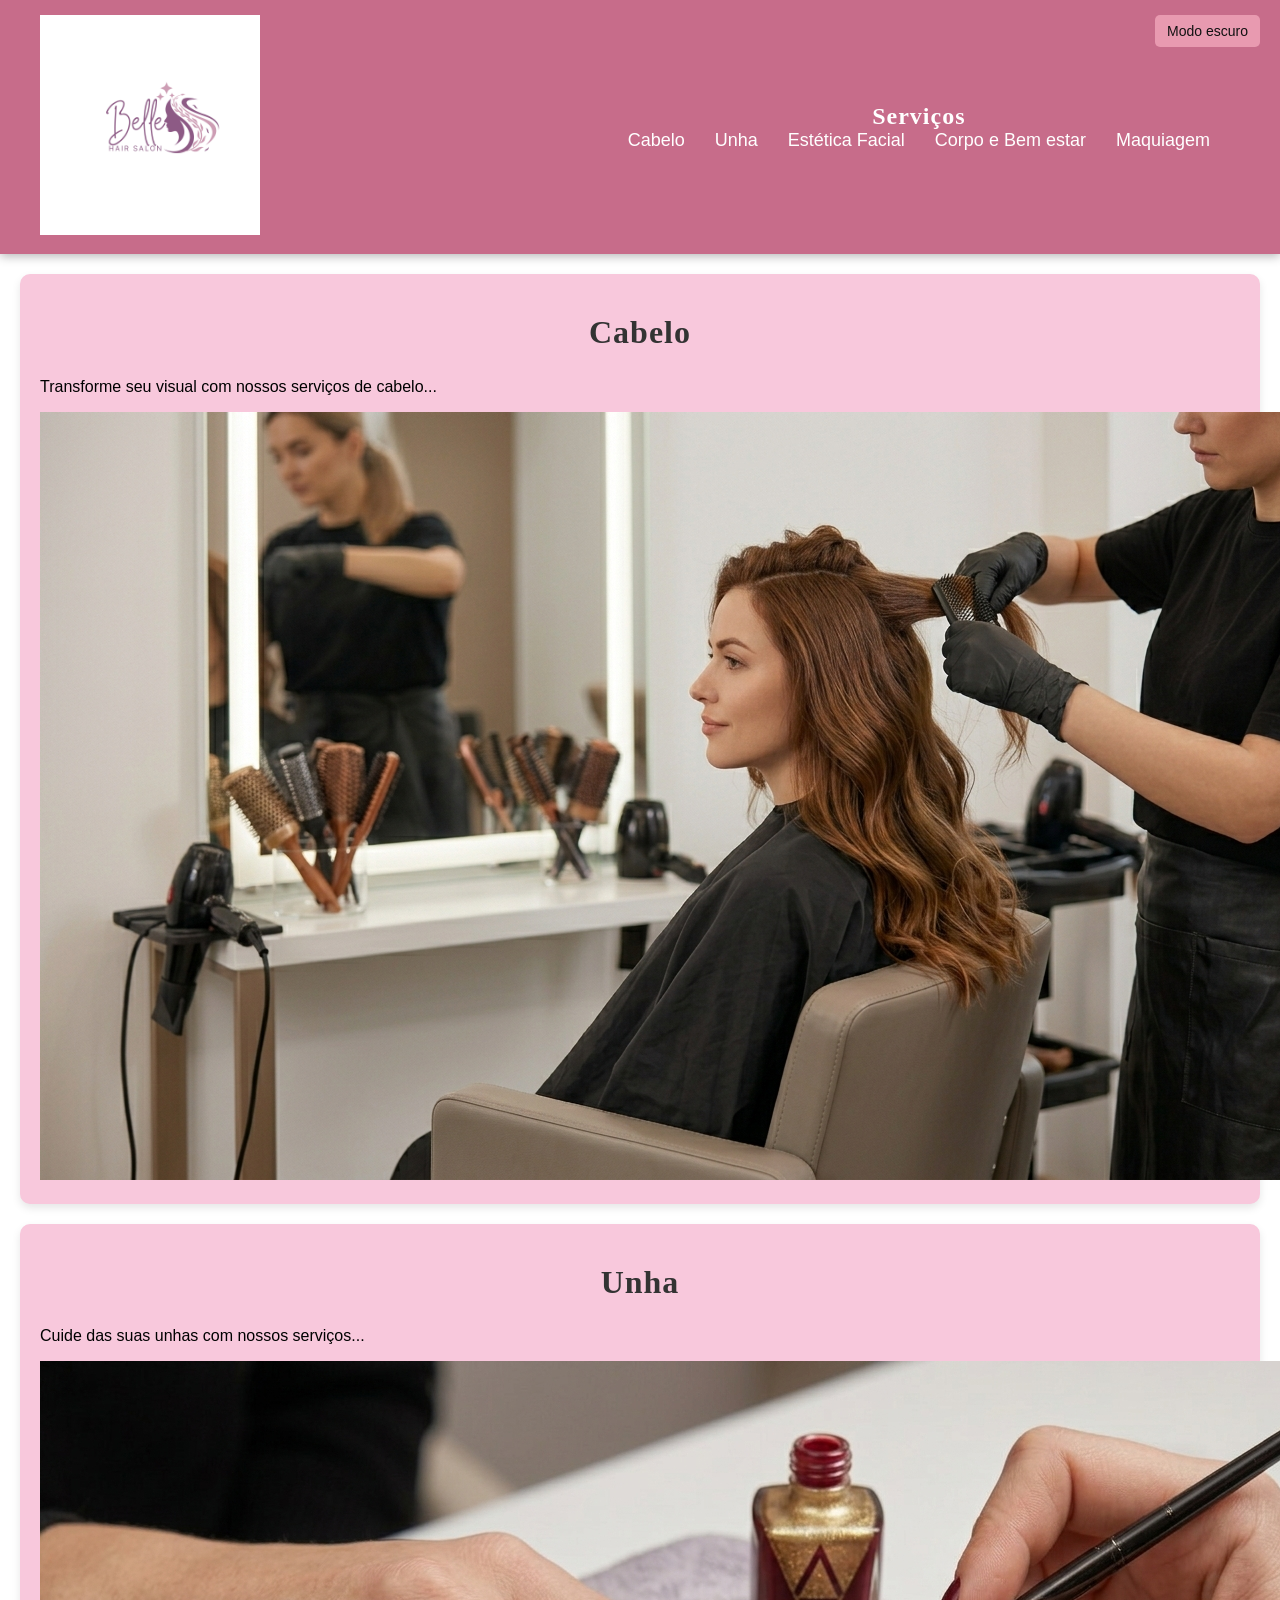
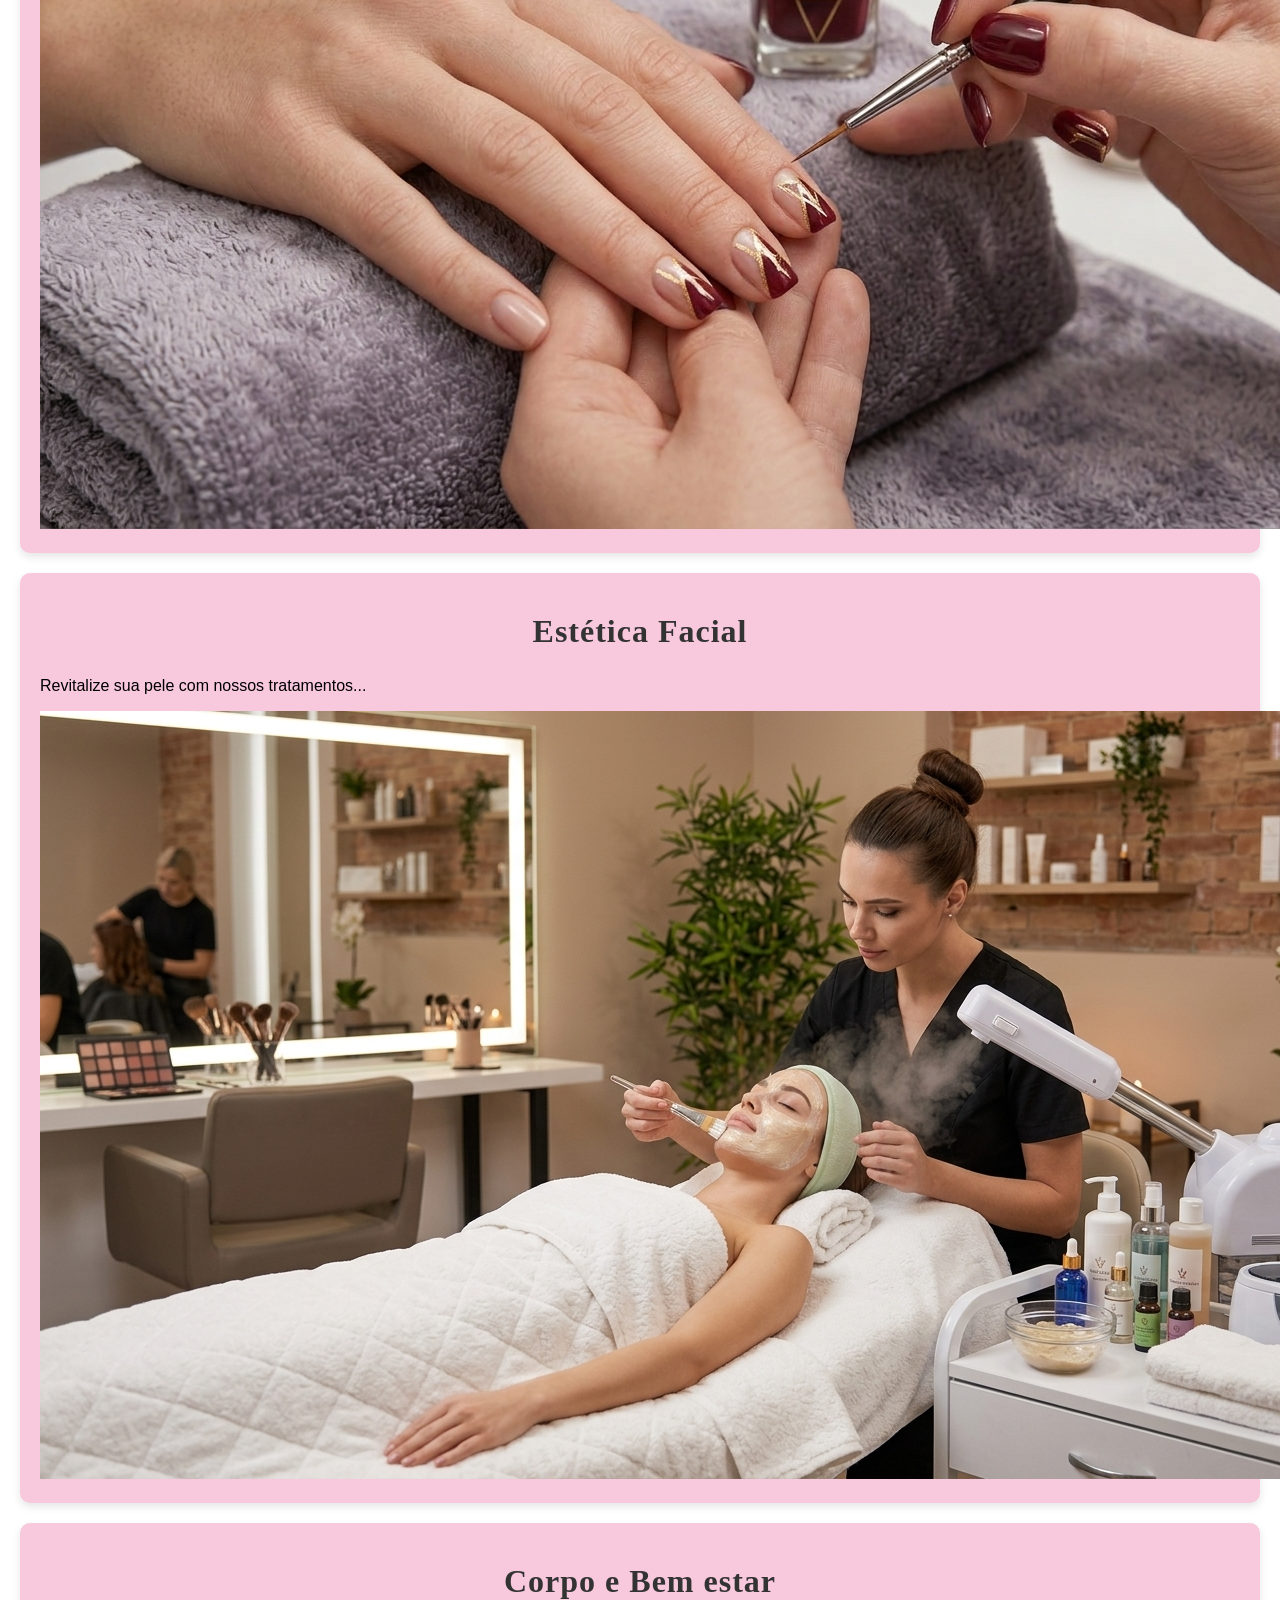
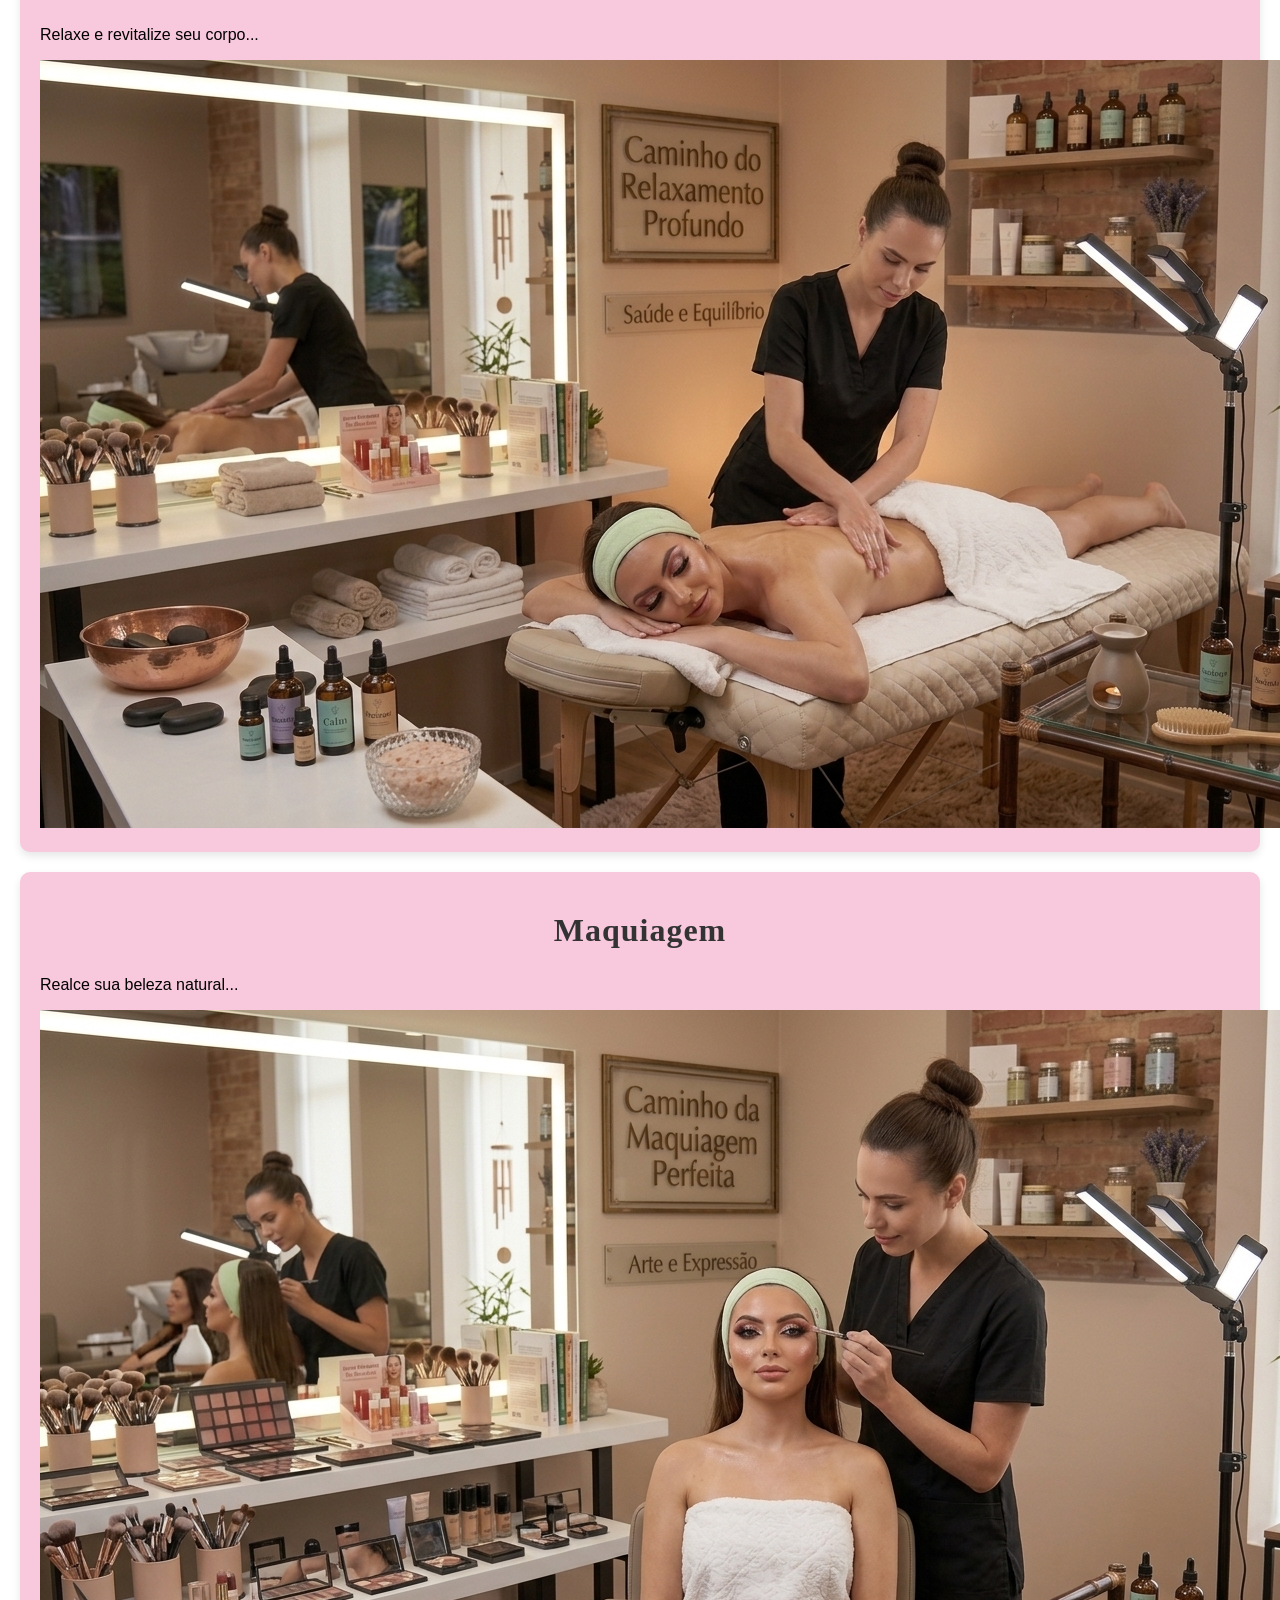
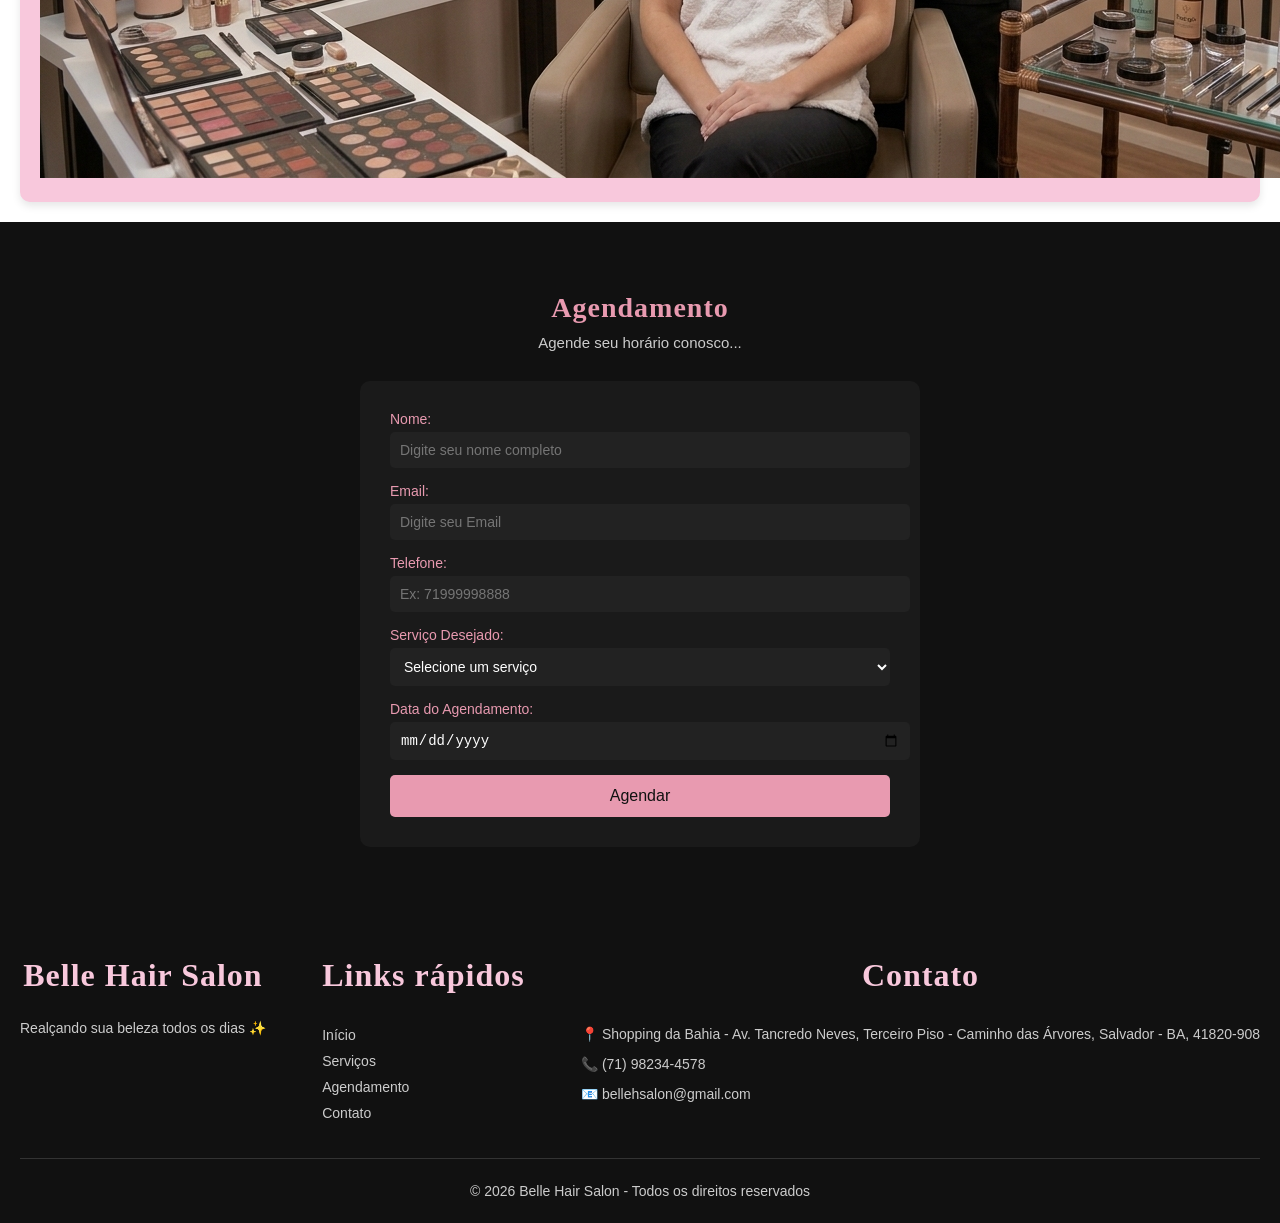
<file: AV1/index.html>
<!DOCTYPE html>
<html lang="pt-BR">
<head>
    <meta charset="UTF-8">
    <meta name="viewport" content="width=device-width, initial-scale=1.0">
    <title>--Belle Hair Salon--</title>
    <link rel="stylesheet" href="style.css">
</head>

<body>

<header id="NAV">

    <button onclick="trocarTema()" class="tema-btn">
        Modo escuro
    </button>

    <div class="logo">
        <img src="IMG/Belle Logo.png" alt="Logo Belle" class="logo">
    </div>

    <nav>
        <h2>Serviços</h2>
        <ul>
            <li><a href="#Cabelo">Cabelo</a></li>
            <li><a href="#Unha">Unha</a></li>
            <li><a href="#Estetica Facial">Estética Facial</a></li>
            <li><a href="#CorpoeBemestar">Corpo e Bem estar</a></li>
            <li><a href="#Maquiagem">Maquiagem</a></li>
        </ul>
    </nav>

</header>

<main>

<section class="Serviços" id="Serviços">

    <div class="servico" id="Cabelo">
        <h2>Cabelo</h2>
        <p>Transforme seu visual com nossos serviços de cabelo...</p>
        <img src="IMG/Cabelo.png" alt="Serviço de cabelo profissional">
    </div>

    <div class="servico" id="Unha">
        <h2>Unha</h2>
        <p>Cuide das suas unhas com nossos serviços...</p>
        <img src="IMG/Unha.png" alt="Serviço de manicure e pedicure">
    </div>

    <div class="servico" id="Estetica Facial">
        <h2>Estética Facial</h2>
        <p>Revitalize sua pele com nossos tratamentos...</p>
        <img src="IMG/Estetica Facial.png" alt="Tratamento de estética facial">
    </div>

    <div class="servico" id="CorpoeBemestar">
        <h2>Corpo e Bem estar</h2>
        <p>Relaxe e revitalize seu corpo...</p>
        <img src="IMG/Corpo e Bem estar.png" alt="Massagem e bem-estar corporal">
    </div>

    <div class="servico" id="Maquiagem">
        <h2>Maquiagem</h2>
        <p>Realce sua beleza natural...</p>
        <img src="IMG/Maquiagem.png" alt="Serviço de maquiagem profissional">
    </div>

</section>

<section class="Agendamento" id="Agendamento">

    <h2>Agendamento</h2>
    <p>Agende seu horário conosco...</p>  

    <div class="formulario">
        <form action="processar_agendamento.php" method="POST">

            <label for="nome">Nome:</label>
            <input type="text" id="nome" name="nome" required minlength="3" placeholder="Digite seu nome completo">

            <label for="email">Email:</label>
            <input type="email" id="email" name="email" required placeholder="Digite seu Email">

            <label for="telefone">Telefone:</label>
            <input type="tel" id="telefone" name="telefone" placeholder="Ex: 71999998888" minlength="10" maxlength="11" pattern="[0-9]{10,11}" required>

            <label for="servico">Serviço Desejado:</label>
            <select id="servico" name="servico" required>
                <option value="">Selecione um serviço</option>
                <option value="Cabelo">Cabelo</option>
                <option value="Unha">Unha</option>
                <option value="Estetica Facial">Estética Facial</option>
                <option value="CorpoeBemestar">Corpo e Bem estar</option>
                <option value="Maquiagem">Maquiagem</option>
            </select>

            <label for="data">Data do Agendamento:</label>
            <input type="date" id="data" name="data" required min="2026-01-01">

            <button type="submit">Agendar</button>

        </form>
    </div>

</section>

</main>

<footer class="footer" id="contato">

    <div class="footer-container">

        <div class="footer-logo">
            <h2>Belle Hair Salon</h2>
            <p>Realçando sua beleza todos os dias ✨</p>
        </div>

        <div class="footer-links">
            <h3>Links rápidos</h3>
            <ul>
                <li><a href="#NAV">Início</a></li>
                <li><a href="#Serviços">Serviços</a></li>
                <li><a href="#Agendamento">Agendamento</a></li>
                <li><a href="#contato">Contato</a></li>
            </ul>
        </div>

        <div class="footer-contato">
            <h3>Contato</h3>
            <p>📍 Shopping da Bahia - Av. Tancredo Neves, Terceiro Piso - Caminho das Árvores,  Salvador - BA, 41820-908</p>
            <p>📞 (71) 98234-4578</p>
            <p>📧 bellehsalon@gmail.com</p>
        </div>

    </div>

    <div class="footer-bottom">
        <p>© 2026 Belle Hair Salon - Todos os direitos reservados</p>
    </div>

</footer>

<script src="script.js"></script>

</body>
</html>
</file>
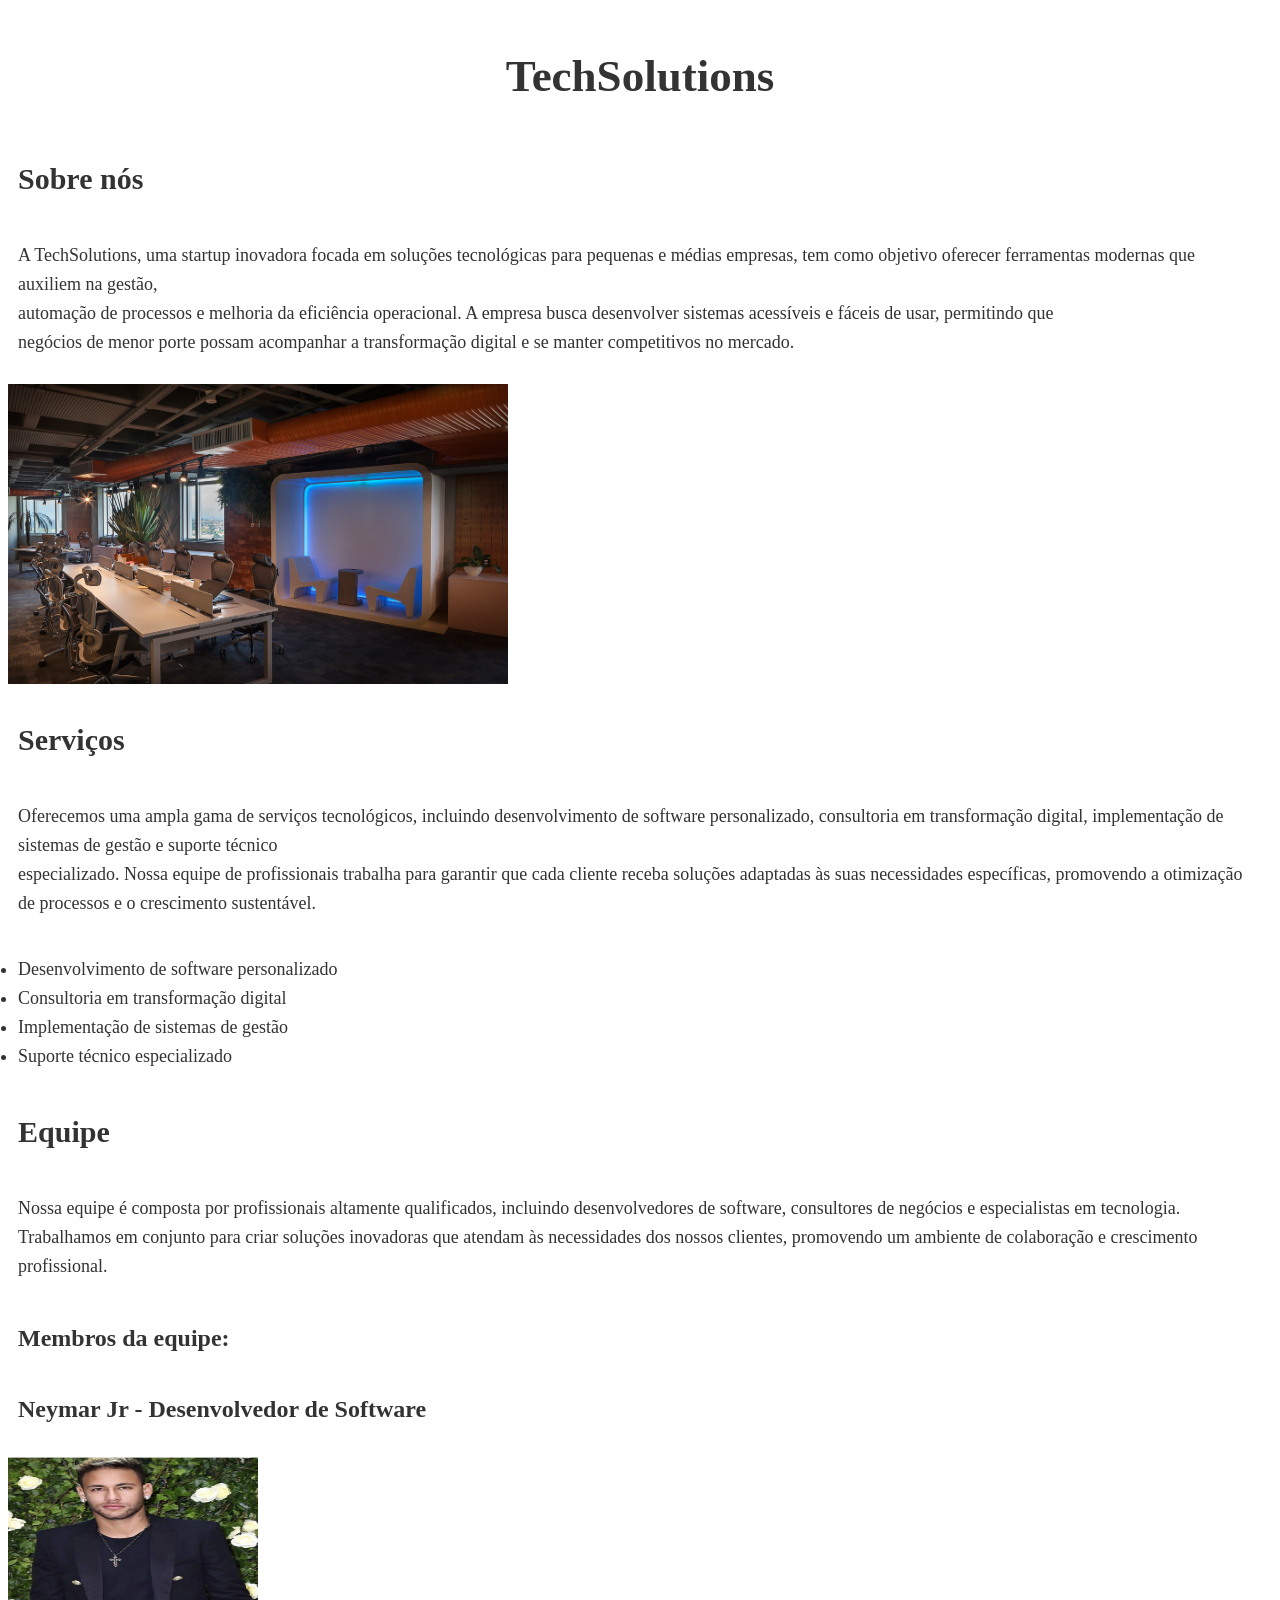
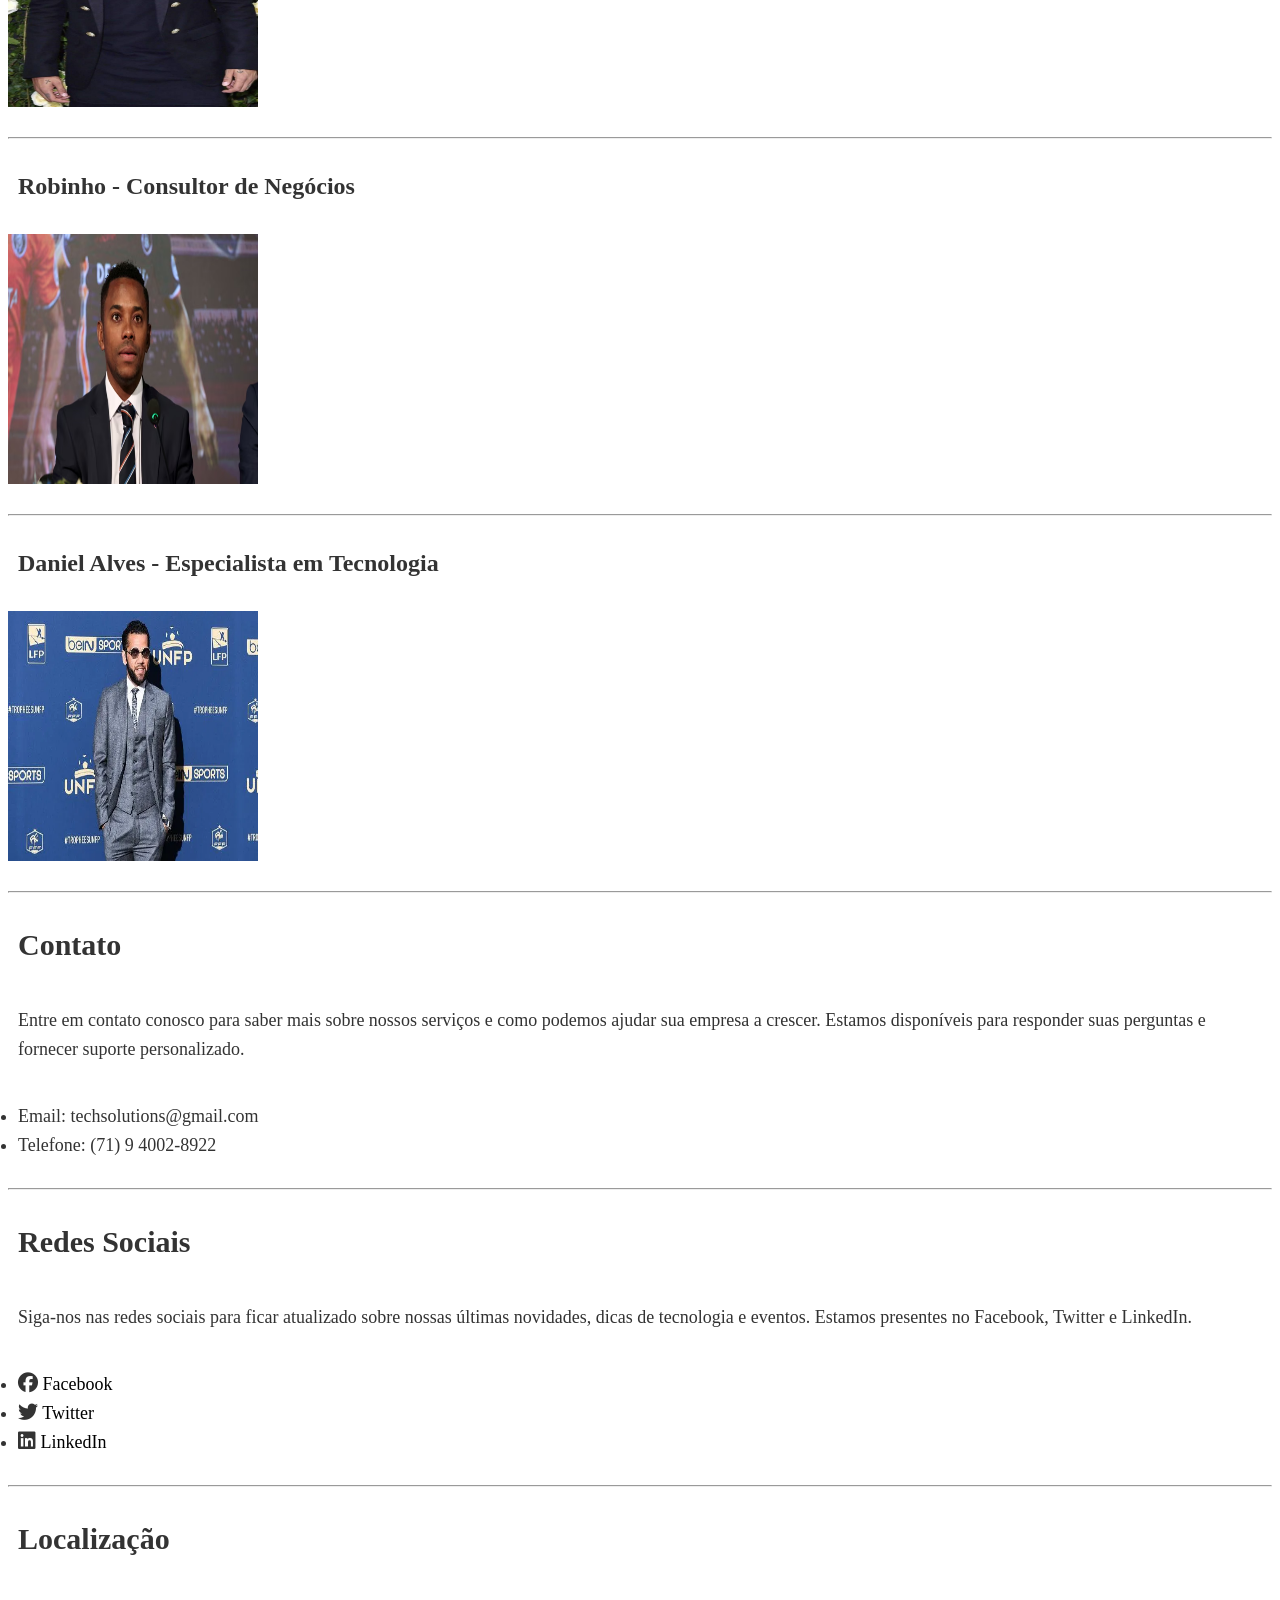
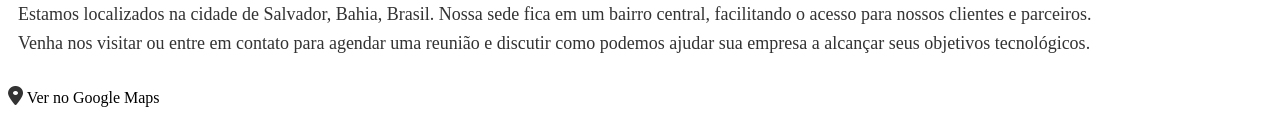
<file: DEV.WEB/index.html>
<!DOCTYPE html>
<html lang="pt-br">
    <meta charset="UTF-8">
    <meta name="viewport" content="width=device-width, initial-scale=1.0">
    <title>TechSolutions</title>

<style>
    h1 {
        color: #333;
        text-align: center;
        padding: 20px;
        font-size: 45px;
        font-weight: bold;
    }
    h2 {
        color: #333;
        text-align: left;
        padding: 10px;
        font-size: 30px;
        font-weight: bold;    
    }
    p {
        color: #333;
        text-align: left;
        padding: 10px;
        font-size: 18px;
        line-height: 1.6;
    }
    ul {
        color: #333;
        text-align: left;
        padding: 10px;
        font-size: 18px;
        line-height: 1.6;
    }
    h3 {
        color: #333;
        text-align: left;
        padding: 10px;
        font-size: 24px;
        font-weight: bold;    
    }
    a {
        color: #000000;
        text-decoration: none;
    }
    i {
        color: #333;
        font-size: 20px;
    }



</style>


</head>

<link rel="stylesheet" href="https://cdnjs.cloudflare.com/ajax/libs/font-awesome/6.5.0/css/all.min.css">

<h1>TechSolutions</h1>

<body>


<h2>Sobre nós</h2>

<p>A TechSolutions, uma startup inovadora focada em soluções tecnológicas para pequenas e médias empresas, tem como objetivo oferecer ferramentas modernas que auxiliem na gestão, <br>automação de processos e melhoria da eficiência operacional. A empresa busca desenvolver sistemas acessíveis e fáceis de usar, permitindo que <br>negócios de menor porte possam acompanhar a transformação digital e se manter competitivos no mercado.</p>

<img src="IMG/startup.jpg" alt="Imagem da startup" width="500" height="300"> 


<h2>Serviços</h2>

<p>Oferecemos uma ampla gama de serviços tecnológicos, incluindo desenvolvimento de software personalizado, consultoria em transformação digital, implementação de sistemas de gestão e suporte técnico <br> especializado.  Nossa equipe de profissionais trabalha para garantir que cada cliente receba soluções adaptadas às suas necessidades específicas, promovendo a otimização <br> de processos e o crescimento sustentável.</p>
<ul>
    <li>Desenvolvimento de software personalizado</li>
    <li>Consultoria em transformação digital</li>
    <li>Implementação de sistemas de gestão</li>
    <li>Suporte técnico especializado</li>
</ul>

<h2>Equipe</h2>

<p>Nossa equipe é composta por profissionais altamente qualificados, incluindo desenvolvedores de software, consultores de negócios e especialistas em tecnologia. <br> Trabalhamos em conjunto para criar soluções inovadoras que atendam às necessidades dos nossos clientes, promovendo um ambiente de colaboração e crescimento profissional.</p>

<h3>Membros da equipe:</h3>

<h3>Neymar Jr - Desenvolvedor de Software</h3>
<img src="IMG/ney.jpg" alt="Neymar Jr" width="250" height="250">
<br><br>
<hr>

<h3>Robinho - Consultor de Negócios</h3>
<img src="IMG/robinho.avif"Robinho" width="250" height="250">
<br><br>
<hr>

<h3>Daniel Alves - Especialista em Tecnologia</h3>
<img src="IMG/dani.webp" alt="Daniel Alves" width="250" height="250">
<br><br>
<hr>

<h2>Contato</h2>
<p>Entre em contato conosco para saber mais sobre nossos serviços e como podemos ajudar sua empresa a crescer. Estamos disponíveis para responder suas perguntas e fornecer suporte personalizado.</p>
<ul>
    <li>Email: techsolutions@gmail.com</li>
    <li>Telefone: (71) 9 4002-8922</li>
</ul>

<hr>

<h2>Redes Sociais</h2>
<p>Siga-nos nas redes sociais para ficar atualizado sobre nossas últimas novidades, dicas de tecnologia e eventos. Estamos presentes no Facebook, Twitter e LinkedIn.</p>
<ul>
    <li>
        <a href="https://facebook.com">
            <i class="fa-brands fa-facebook"></i> Facebook
        </a>
    </li>
    <li>
        <a href="https://twitter.com">
            <i class="fa-brands fa-twitter"></i> Twitter
        </a>
    </li>
    <li>
        <a href="https://linkedin.com">
            <i class="fa-brands fa-linkedin"></i> LinkedIn
        </a>
    </li>
</ul>
<hr>    

<h2>Localização</h2>
<p>Estamos localizados na cidade de Salvador, Bahia, Brasil. Nossa sede fica em um bairro central, facilitando o acesso para nossos clientes e parceiros. <br> Venha nos visitar ou entre em contato para agendar uma reunião e discutir como podemos ajudar sua empresa a alcançar seus objetivos tecnológicos.</p>
<a href="https://maps.google.com/?q=TechSolutions" target="_blank">
    <i class="fa-solid fa-map-marker-alt"></i> Ver no Google Maps
</a>




</body>
</html>
</file>
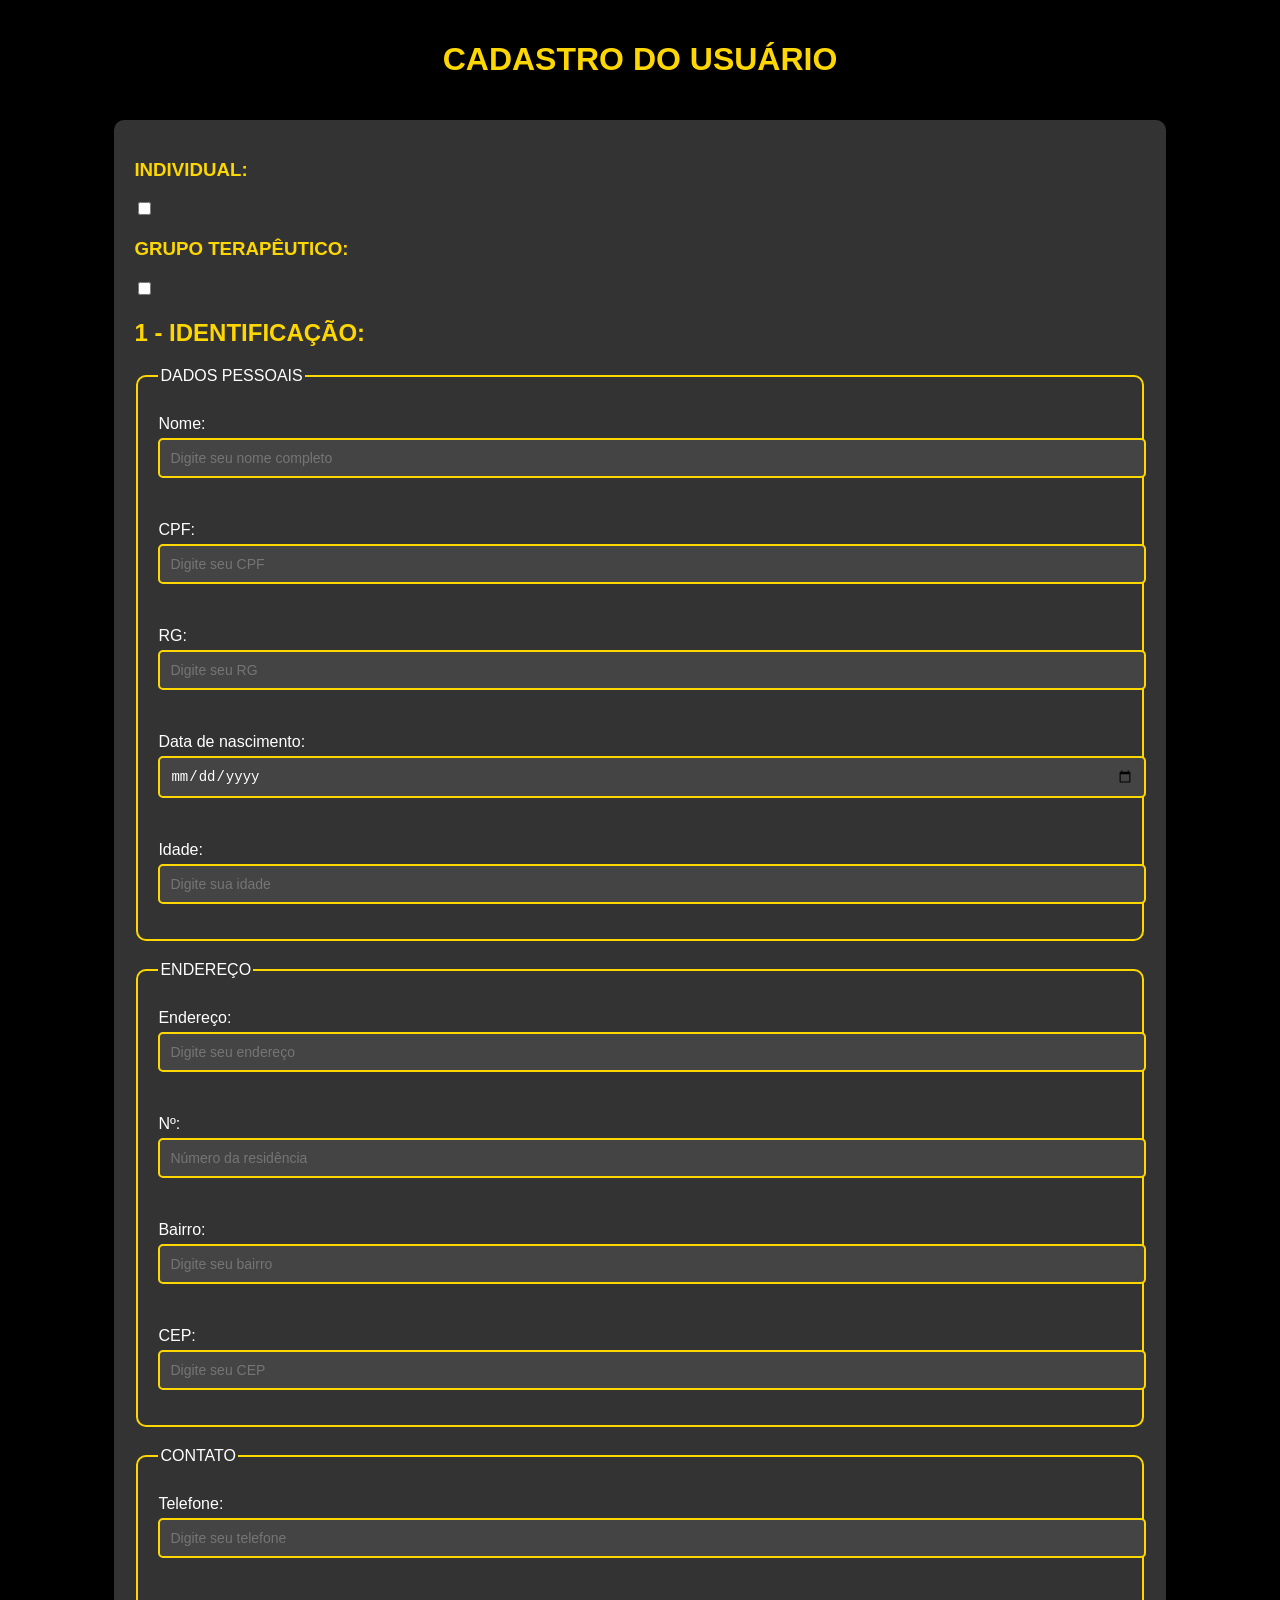
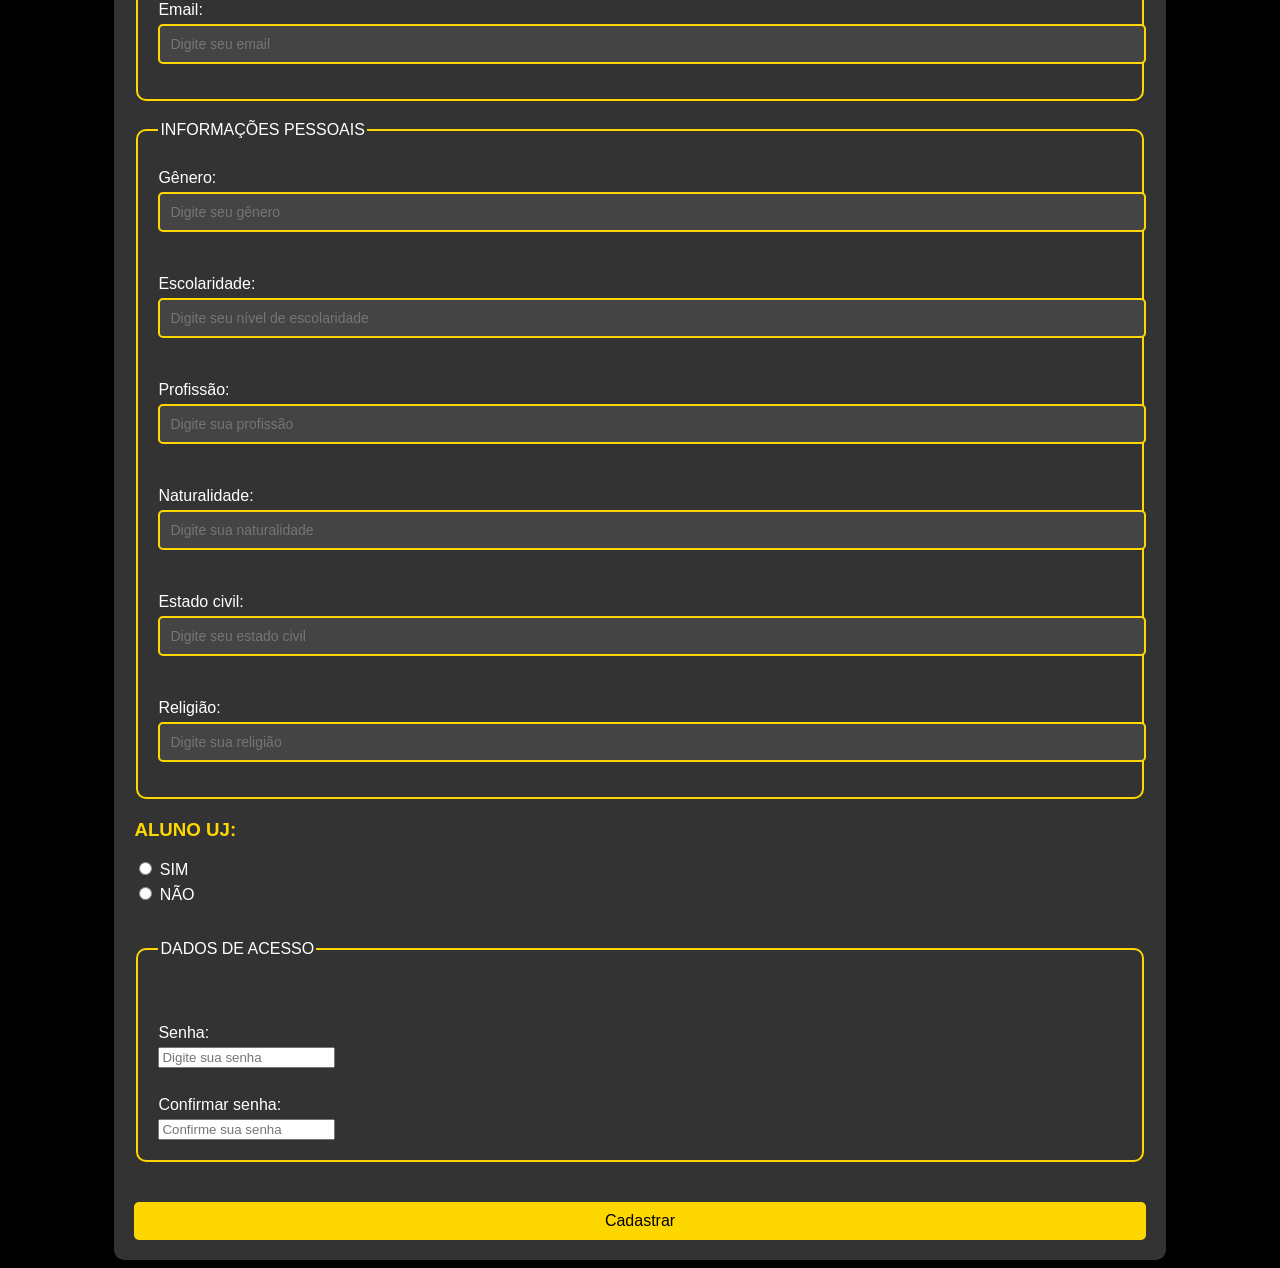
<file: Form/index.html>
<!DOCTYPE html>
    <html lang="pt-br">
    <head>
        <meta charset="UTF-8">
        <meta name="viewport" content="width=device-width, initial-scale=1.0">
        <title>Cadastro do Usuário</title>
        <style>
            body {
                background-color: #000; /* Fundo preto */
                color: #fff; /* Texto branco */
                font-family: Arial, sans-serif;
            }
            h1 {
                color: #FFD700; /* Dourado */
                text-align: center;
                padding: 20px;
            }
            section {
                width: 80%;
                margin: 0 auto;
                background-color: #333; /* Fundo escuro para o formulário */
                padding: 20px;
                border-radius: 10px;
                box-shadow: 0 4px 8px rgba(0, 0, 0, 0.2);
            }
            h2 {
                color: #FFD700; /* Dourado */

            }
            h3 {
                color: #FFD700; /* Dourado */
                

        }
            label {
                display: block;
                margin: 10px 0 5px;
                font-size: 16px;
            }
            input[type="text"],
            input[type="number"],
            input[type="date"],
            input[type="tel"],
            input[type="email"] {
                width: 100%;
                padding: 10px;
                margin-bottom: 15px;
                border: 2px solid #FFD700; /* Borda dourada */
                background-color: #444; /* Fundo escuro */
                color: #fff; /* Texto branco */
                border-radius: 5px;
                font-size: 14px;
            }
            input[type="text"]:focus,
            input[type="number"]:focus,
            input[type="date"]:focus,
            input[type="tel"]:focus,
            input[type="email"]:focus {
                border-color: #FFD700; /* Destaque dourado ao focar */
                outline: none;
            }
            input[type="submit"] {
                background-color: #FFD700; /* Botão dourado */
                color: #000;
                padding: 10px 20px;
                border: none;
                cursor: pointer;
                border-radius: 5px;
                font-size: 16px;
                margin-top: 20px;
                width: 100%;
            }
            input[type="submit"]:hover {
                background-color: #e5b500; /* Efeito hover mais suave */
            }

            fieldset {
                border: 2px solid #FFD700; /* Borda dourada */
                padding: 20px;
                margin-bottom: 20px;
                border-radius: 10px;
            }
        </style>
    </head>
    <body>
        <h1>CADASTRO DO USUÁRIO</h1>
    
    <section>
         <h3>INDIVIDUAL:</h3>
         <input type="checkbox" name="individual" >

         <h3>GRUPO TERAPÊUTICO:</h3>
         <input type="checkbox" name="grupo">

            <h2>1 - IDENTIFICAÇÃO:</h2>
    
            <form action="">
                
            <fieldset>

            <legend>DADOS PESSOAIS</legend>

            <label>Nome:</label>

            <input type="text" placeholder="Digite seu nome completo">

            <br><br>

            <label>CPF:</label>

            <input type="text" placeholder="Digite seu CPF">

            <br><br>

            <label>RG:</label>

            <input type="text" placeholder="Digite seu RG">

            <br><br>

            <label>Data de nascimento:</label>

            <input type="date">
            <br><br>

            <label>Idade:</label>

            <input type="number" placeholder="Digite sua idade">

        </fieldset>

        <fieldset>

            <legend>ENDEREÇO</legend>

            <label>Endereço:</label>

            <input type="text" placeholder="Digite seu endereço">

            <br><br>

            <label>Nº:</label>

            <input type="number" placeholder="Número da residência">

            <br><br>

            <label>Bairro:</label>

            <input type="text" placeholder="Digite seu bairro">

            <br><br>

            <label>CEP:</label>

            <input type="text" placeholder="Digite seu CEP">

        </fieldset>


        <fieldset>

            <legend>CONTATO</legend>

            <label>Telefone:</label>

            <input type="tel" placeholder="Digite seu telefone">

            <br><br>

            <label>Email:</label>

            <input type="email" placeholder="Digite seu email">

        </fieldset>


        <fieldset>

            <legend>INFORMAÇÕES PESSOAIS</legend>

            <label>Gênero:</label>

            <input type="text" placeholder="Digite seu gênero">

            <br><br>

            <label>Escolaridade:</label>

            <input type="text" placeholder="Digite seu nível de escolaridade">

            <br><br>

            <label>Profissão:</label>

            <input type="text" placeholder="Digite sua profissão">

            <br><br>

            <label>Naturalidade:</label>
            <input type="text" placeholder="Digite sua naturalidade">

            <br><br>

            <label>Estado civil:</label>
            <input type="text" placeholder="Digite seu estado civil">

            <br><br>

            <label>Religião:</label>
            <input type="text" placeholder="Digite sua religião">

        </fieldset>


                <h3>ALUNO UJ:</h3>
                <label>
                <input type="radio"name="ALUNO UJ:"value="SIM"> SIM
                </label>
                 
                <input type="radio"name="ALUNO UJ:"value="NÃO"> NÃO
                </label> 
                <br><br><br>
                
        <fieldset>
                 <br><br>
                 
                 <legend>DADOS DE ACESSO</legend>

                 <label>Senha:</label>
                 <input type="password" placeholder="Digite sua senha">

                 <br><br>
 
                 <label>Confirmar senha:</label>
                 <input type="password" placeholder="Confirme sua senha">

        </fieldset>
                
                
                
                <input type="submit" value="Cadastrar">
            </form>
        </section>

    
</body>
</html>
</file>
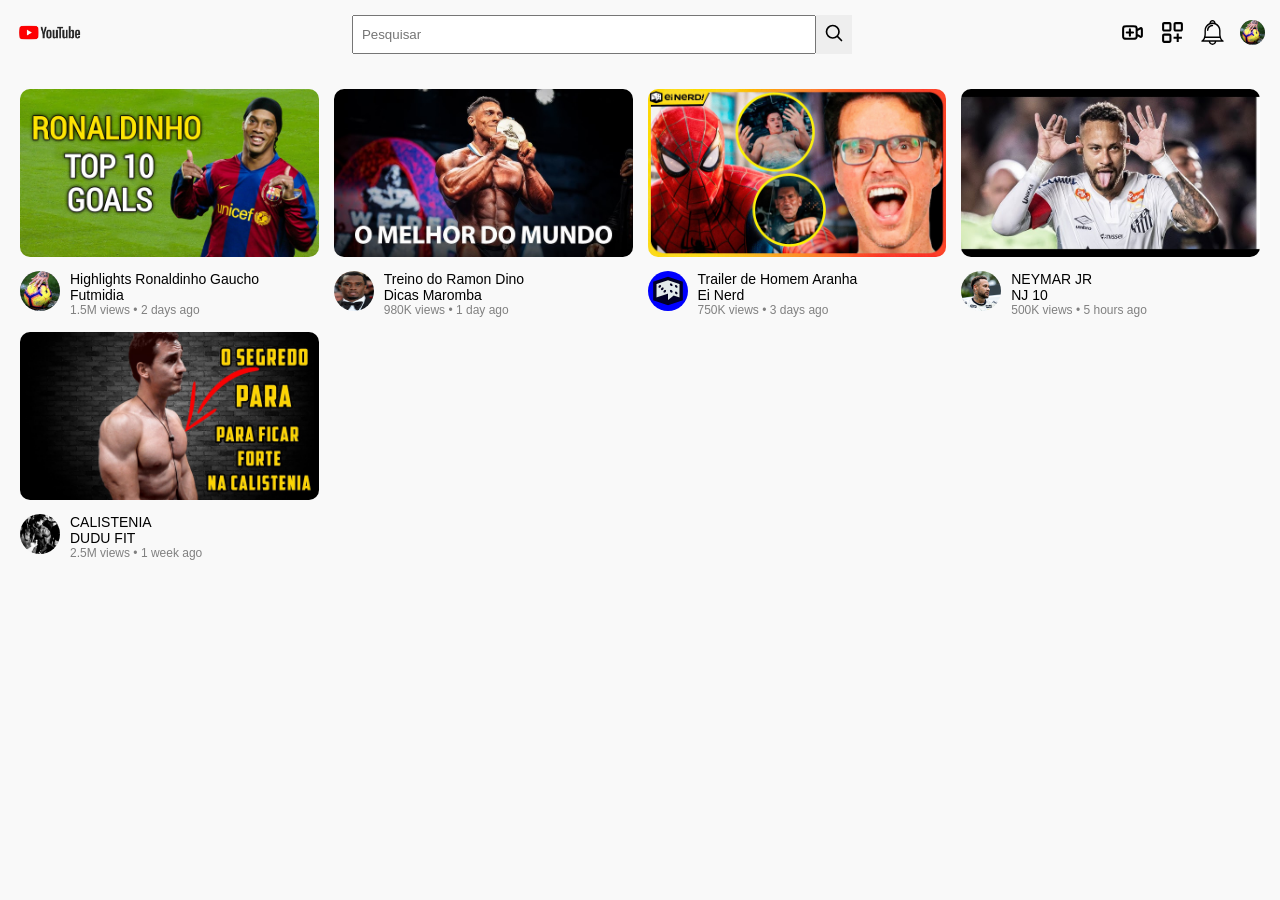
<file: YT.CLONE/index.html>
<!DOCTYPE html>
<html lang="pt-br">
<head>
    <meta charset="UTF-8">
    <meta name="viewport" content="width=device-width, initial-scale=1.0">
    <title>YouTube Clone</title>
    <link rel="stylesheet" href="style.css">
</head>

<body>

<header>
    <a href="#">
        <img src="IMG/logo.png" class="youtube-logo">
    </a>

    <form class="search-bar">
        <input class="search-input" type="search" placeholder="Pesquisar">
        <button class="search-btn">
            <img src="IMG/search-svgrepo-com.svg">
        </button>
    </form>

    <div class="menu-icon">
        <a href="#"><img src="IMG/video-plus-svgrepo-com.svg"></a>
        <a href="#"><img src="IMG/apps-svgrepo-com.svg"></a>
        <a href="#"><img src="IMG/notification-bell-svgrepo-com.svg"></a>
        <a href="#"><img class="menu-channel-icon" src="IMG/profile1.jpg"></a>
    </div>
</header>

<main class="videos">
<section class="video-section">

<!-- VIDEO 1 -->
<article class="video-container">
    <a href="#" class="thumbnail">
        <img src="IMG/r10.jpg" alt="thumb">
    </a>

    <div class="video-bottom-section">
        <img class="channel-icon" src="IMG/profile1.jpg">

        <div class="video-details">
            <a href="#">Highlights Ronaldinho Gaucho</a>
            <a href="#">Futmidia</a>

            <div class="video-metadata">
                <span>1.5M views</span> • <span>2 days ago</span>
            </div>
        </div>
    </div>
</article>

<!-- VIDEO 2 -->
<article class="video-container">
    <a href="#" class="thumbnail">
        <img src="IMG/rd.jpg" alt="thumb">
    </a>

    <div class="video-bottom-section">
        <img class="channel-icon" src="IMG/profile2.jpg">

        <div class="video-details">
            <a href="#">Treino do Ramon Dino</a>
            <a href="#">Dicas Maromba</a>

            <div class="video-metadata">
                <span>980K views</span> • <span>1 day ago</span>
            </div>
        </div>
    </div>
</article>

<!-- VIDEO 3 -->
<article class="video-container">
    <a href="#" class="thumbnail">
        <img src="IMG/hm.jpg" alt="thumb">
    </a>

    <div class="video-bottom-section">
        <img class="channel-icon" src="IMG/profile3.jpg">

        <div class="video-details">
            <a href="#">Trailer de Homem Aranha</a>
            <a href="#">Ei Nerd</a>

            <div class="video-metadata">
                <span>750K views</span> • <span>3 days ago</span>
            </div>
        </div>
    </div>
</article>

<!-- VIDEO 4 -->
<article class="video-container">
    <a href="#" class="thumbnail">
        <img src="IMG/nj10.jpg" alt="thumb">
    </a>

    <div class="video-bottom-section">
        <img class="channel-icon" src="IMG/profile4.jpg">

        <div class="video-details">
            <a href="#">NEYMAR JR </a>
            <a href="#">NJ 10</a>

            <div class="video-metadata">
                <span>500K views</span> • <span>5 hours ago</span>
            </div>
        </div>
    </div>
</article>

<!-- VIDEO 5 -->
<article class="video-container">
    <a href="#" class="thumbnail">
        <img src="IMG/calistenia.jpg" alt="thumb">
    </a>

    <div class="video-bottom-section">
        <img class="channel-icon" src="IMG/profile5.jpg">

        <div class="video-details">
            <a href="#">CALISTENIA</a>
            <a href="#">DUDU FIT</a>

            <div class="video-metadata">
                <span>2.5M views</span> • <span>1 week ago</span>
            </div>
        </div>
    </div>
</article>

</section>
</main>

</body>
</html>
</file>
<file: AV1/style.css>
/* ===== CSS ===== */
body {
    font-family: 'Poppins', sans-serif;
    background-color: #fff;
    margin: 0;
    display: flex;
    flex-direction: column;
    min-height: 100vh;
}

main {
    flex: 1;
}

/* ===== HEADER ===== */
header {
    display: flex;
    align-items: center;
    justify-content: space-between;
    padding: 15px 40px;
    background-color:#C76C8A;
    box-shadow: 0 2px 10px rgba(0,0,0,0.3);
    position: relative;
}


.logo {
    width: 220px;
    height: auto;
}

/* ===== NAV ===== */
nav {
    background-color:#C76C8A;
    padding: 15px 30px;
}

nav h2 {
    color: #fff;
    font-size: 24px;
    margin: 0;
}

nav ul {
    list-style: none;
    display: flex;
    justify-content: center;
    align-items: center;
    gap: 30px;
    margin: 0;
    padding: 0;
}

nav ul li a {
    text-decoration: none;
    color: #fff;
    font-size: 18px;
    font-weight: 500;
    position: relative;
    transition: 0.3s;
}

/* Efeito underline */
nav ul li a::after {
    content: "";
    position: absolute;
    width: 0%;
    height: 2px;
    background-color: #E89AB0;
    left: 0;
    bottom: -5px;
    transition: 0.3s;
}

nav ul li a:hover {
    color: #f56991;
}

nav ul li a:hover::after {
    width: 100%;
}

/* ===== TÍTULOS ===== */
h1, h2, h3 {
    font-family: 'Playfair Display', serif;
    letter-spacing: 1px;
    text-align: center;
    margin-top: 20px;
    color: #333;
    font-size: xx-large;
}

/* ===== SERVIÇOS ===== */
.servico {
    background-color: #F8C8DC;
    padding: 20px;
    margin: 20px;
    border-radius: 10px;
    box-shadow: 0 4px 8px rgba(0, 0, 0, 0.1);
}

/* ===== AGENDAMENTO ===== */
.Agendamento {
    background-color: #111;
    color: #fff;
    padding: 50px 20px;
    text-align: center;
}

.Agendamento h2 {
    color: #E89AB0;
    font-size: 28px;
    margin-bottom: 10px;
}

.Agendamento p {
    color: #ccc;
    max-width: 600px;
    margin: 0 auto 30px;
    font-size: 15px;
}

/* ===== FORMULÁRIO ===== */
.formulario {
    max-width: 500px;
    margin: auto;
    background-color: #1a1a1a;
    padding: 30px;
    border-radius: 10px;
}

.formulario label {
    display: block;
    text-align: left;
    margin-bottom: 5px;
    font-size: 14px;
    color: #E89AB0;
}

.formulario input,
.formulario select {
    width: 100%;
    padding: 10px;
    margin-bottom: 15px;
    border: none;
    border-radius: 5px;
    background-color: #222;
    color: #fff;
    font-size: 14px;
}

.formulario input:focus,
.formulario select:focus {
    outline: 1px solid #E89AB0;
}

.formulario button {
    width: 100%;
    padding: 12px;
    background-color: #E89AB0;
    color: #111;
    border: none;
    border-radius: 5px;
    font-size: 16px;
    cursor: pointer;
    transition: 0.3s;
}

.formulario button:hover {
    background-color: #f1648c;
}

/* ===== FOOTER ===== */
.footer {
    background-color: #111;
    color: #fff;
    padding: 40px 20px 10px;
}

.footer-container {
    display: flex;
    justify-content: space-between;
    flex-wrap: wrap;
}

.footer h2, 
.footer h3 {
    color: #F8C8DC;
}

.footer p, 
.footer a {
    color: #ccc;
    font-size: 14px;
    text-decoration: none;
}

.footer a:hover {
    color: #E89AB0;
}

.footer-links ul {
    list-style: none;
    padding: 0;
}

.footer-links li {
    margin-bottom: 8px;
}

.footer-bottom {
    text-align: center;
    border-top: 1px solid #333;
    margin-top: 20px;
    padding-top: 10px;
    font-size: 13px;
}

/* ===== MODO ESCURO ===== */
body.dark {
    background-color: #111;
    color: #fff;
}

body.dark header {
    background-color: #222;
}

body.dark .servico {
    background-color: #1a1a1a;
}
header {
    position: relative;
}

.tema-btn {
    position: absolute;
    top: 15px;
    right: 20px;
    background-color: #E89AB0;
    color: #111;
    border: none;
    padding: 8px 12px;
    border-radius: 5px;
    cursor: pointer;
    font-size: 14px;
    transition: 0.3s;
}

.tema-btn:hover {
    background-color: #f1648c;
}
</file>
<file: YT.CLONE/style.css>
body {
    margin: 0;
    font-family: Arial, sans-serif;
    background: #f9f9f9;
}

/* HEADER */
header {
    display: flex;
    justify-content: space-between;
    align-items: center;
    padding: 15px;
}

.youtube-logo {
    height: 25px;
}

/* SEARCH */
.search-bar {
    display: flex;
    width: 40%;
}

.search-input {
    width: 100%;
    padding: 8px;
}

.search-btn {
    background: #eee;
    border: none;
    padding: 8px;
}

.search-btn img {
    width: 20px;
}

/* MENU ICONS */
.menu-icon {
    display: flex;
    align-items: center;
    gap: 15px;
}

.menu-icon img {
    width: 25px;
}

.menu-channel-icon {
    border-radius: 50%;
}

/* VIDEOS GRID */
.video-section {
    display: grid;
    grid-template-columns: repeat(auto-fit, minmax(250px, 1fr));
    gap: 15px;
    padding: 20px;
}

/* VIDEO CARD */
.video-container {
    display: flex;
    flex-direction: column;
}

/* THUMBNAIL */
.thumbnail img {
    width: 100%;
    border-radius: 10px;
}

/* INFO */
.video-bottom-section {
    display: flex;
    margin-top: 10px;
}

.channel-icon {
    width: 40px;
    height: 40px;
    border-radius: 50%;
    margin-right: 10px;
}

.video-details a {
    text-decoration: none;
    color: black;
    display: block;
    font-size: 14px;
}

.video-metadata {
    font-size: 12px;
    color: gray;
}
</file>
